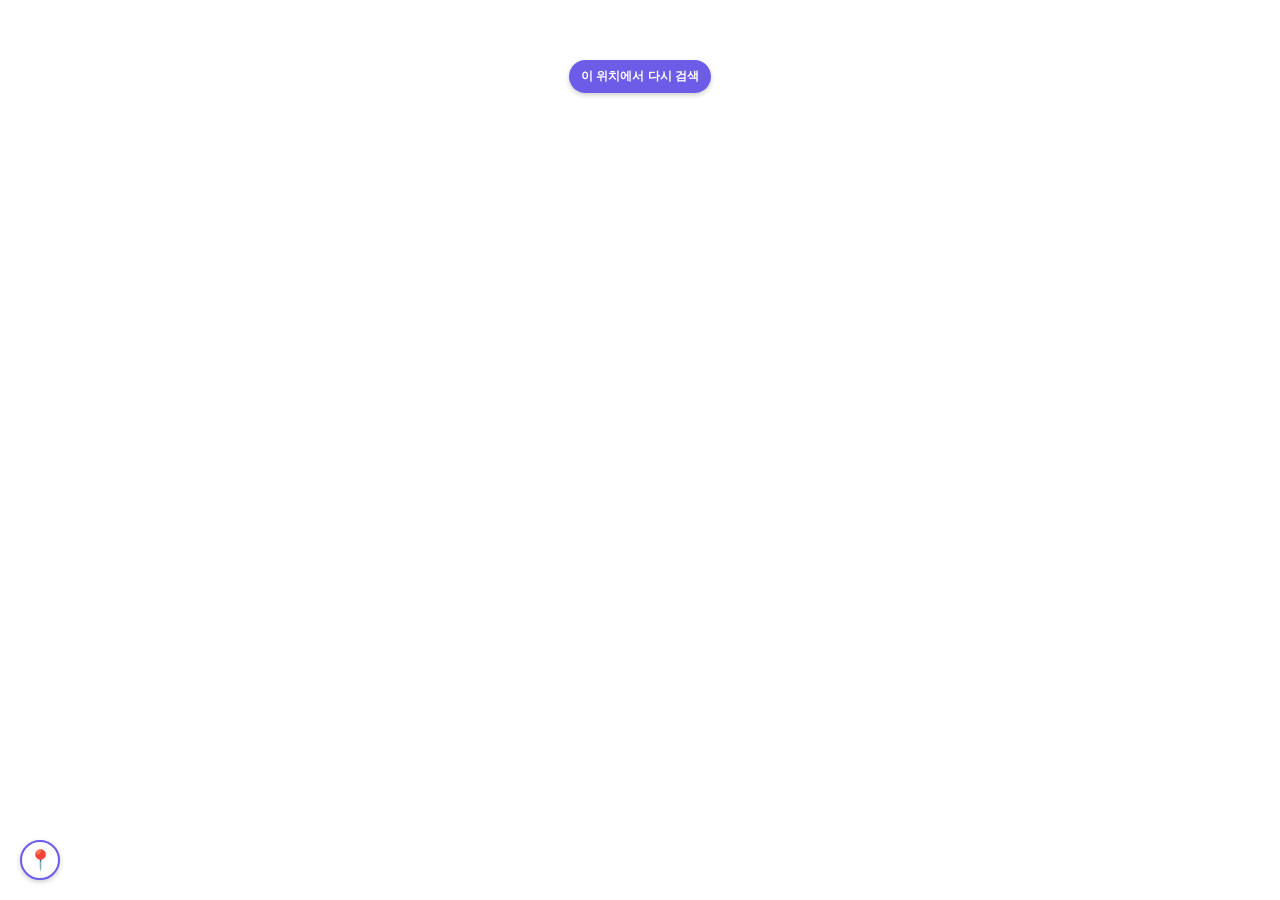
<file: src/main/resources/templates/index.html>
<!DOCTYPE html>
<html lang="ko" xmlns:th="http://www.thymeleaf.org">
<head>
    <meta charset="utf-8">
    <title>의류 수거함 지도</title>

    <script th:src="|https://oapi.map.naver.com/openapi/v3/maps.js?ncpKeyId=${naverMapsClientId}&callback=initMap|"></script>
    <script th:src="@{/js/markerclustering.js}" defer></script>

    <style>
        /* CSS는 변경 없음 */
        html, body { margin: 0; padding: 0; height: 100%; width: 100%; display: flex; flex-direction: column; }
        #map-container { flex-grow: 1; position: relative; }
        #map { width: 100%; height: 100%; }
        .cluster {
            cursor: pointer; display: flex; align-items: center; justify-content: center;
            font-weight: bold; color: white; border-radius: 50%;
            border: 2px solid rgba(255, 255, 255, 0.5);
            box-shadow: 0 2px 6px rgba(0, 0, 0, 0.4);
        }
        #research-btn {
            position: absolute; top: 60px;
            left: 50%; transform: translateX(-50%); z-index: 100;
            padding: 8px 12px;
            font-size: 12px;
            font-weight: bold;
            background-color: #6c5ce7;
            color: white;
            border: none;
            border-radius: 20px;
            box-shadow: 0 2px 5px rgba(0,0,0,0.2);
            cursor: pointer;
        }
        #recenter-btn {
            position: absolute;
            bottom: 20px;
            left: 20px;
            z-index: 100;
            padding: 10px;
            font-size: 20px;
            background-color: white;
            color: #6c5ce7;
            border: 2px solid #6c5ce7;
            border-radius: 50%;
            box-shadow: 0 2px 5px rgba(0,0,0,0.2);
            cursor: pointer;
            line-height: 1;
            display: flex;
            align-items: center;
            justify-content: center;
            width: 40px;
            height: 40px;
        }
        .iw-inner {
            padding: 10px;
            width: 300px;
            position: relative;
        }
        .iw-inner h4 { margin-top: 0; }
        .post-list { max-height: 150px; overflow-y: auto; margin: 10px 0; }
        .post-item { border-bottom: 1px solid #eee; padding: 5px 0; }
        .post-item strong { color: #6c5ce7; }
        .post-form textarea { width: 95%; margin-bottom: 5px; }
        .post-form input[type="file"] { margin-bottom: 5px; }
        .iw-wish-btn {
            position: absolute;
            top: 5px;
            right: 5px;
            font-size: 24px;
            cursor: pointer;
            border: none;
            background: none;
            line-height: 1;
        }
        .iw-wish-btn:not(.active) { color: gray; }
        .iw-wish-btn.active { color: gold; }
    </style>
</head>
<body>
<div th:replace="~{fragments/header :: headerFragment}"></div>

<div id="map-container">
    <div id="map"></div>
    <button id="research-btn">이 위치에서 다시 검색</button>
    <button id="recenter-btn" title="내 위치로 이동">📍</button>
</div>

<script>
    // ... (map, markers, clusterer 등 변수 선언은 동일) ...
    let map;
    let markers = [];
    let clusterer = null;
    let selectedInfoWindow = null;
    let currentBinId = null;
    let userWishes = new Set();

    // ... (initMap, recenterToMyLocation, fetchUserWishes, makeClusterer 함수는 동일) ...
    function initMap() {
        map = new naver.maps.Map("map", { center: new naver.maps.LatLng(37.6, 127.1), zoom: 13, mapDataControl: false, zoomControl: true, zoomControlOptions: { position: naver.maps.Position.TOP_LEFT } });
        document.getElementById('research-btn').addEventListener('click', updateMarkers);
        document.getElementById('recenter-btn').addEventListener('click', recenterToMyLocation);
        naver.maps.Event.addListener(map, 'click', () => { if (selectedInfoWindow) { selectedInfoWindow.close(); selectedInfoWindow = null; } currentBinId = null; });
        fetchUserWishes();
        updateMarkers();
    }
    function recenterToMyLocation() {
        if (navigator.geolocation) {
            navigator.geolocation.getCurrentPosition( (position) => { const center = new naver.maps.LatLng(position.coords.latitude, position.coords.longitude); map.setCenter(center); map.setZoom(16, true); }, (error) => { console.error("Geolocation Error:", error); let message = "사용자 위치를 찾을 수 없습니다."; if (error.code === 1) { message = "위치 정보 사용 권한이 거부되었습니다."; } alert(message); }, { enableHighAccuracy: true, timeout: 5000, maximumAge: 0 } );
        } else { alert("이 브라우저는 위치 정보를 지원하지 않습니다."); }
    }
    function fetchUserWishes() {
        fetch('/api/wish/list', { credentials: 'include' }) .then(res => res.json()) .then(binIds => { userWishes = new Set(binIds); }) .catch(err => console.error('즐겨찾기 목록 로딩 실패:', err));
    }
    function makeClusterer() { /* ... 기존과 동일 ... */ return new MarkerClustering({ minClusterSize: 2, maxZoom: 16, map: map, markers: markers, disableClickZoom: false, gridSize: 120, icons: [{ content: `<div class="cluster"></div>`, size: new naver.maps.Size(40, 40), anchor: new naver.maps.Point(20, 20) }], stylingFunction: function (clusterMarker, count) { const clusterDiv = clusterMarker.getElement().querySelector('div'); const size = Math.min(60, 20 + Math.sqrt(count) * 2); const fontSize = Math.max(12, size / 3.5); clusterDiv.textContent = count; clusterDiv.style.width = `${size}px`; clusterDiv.style.height = `${size}px`; clusterDiv.style.lineHeight = `${size}px`; clusterDiv.style.fontSize = `${fontSize}px`; if (count < 10) { clusterDiv.style.backgroundColor = '#ffd5e1'; } else if (count < 50) { clusterDiv.style.backgroundColor = '#ff88bc'; } else if (count < 100) { clusterDiv.style.backgroundColor = '#c637ff'; } else if (count < 500) { clusterDiv.style.backgroundColor = '#000bff'; } else { clusterDiv.style.backgroundColor = '#739bff'; } } }); }


    // VVV 수정된 부분 1 VVV: toggleWish 함수 수정
    function toggleWish(binId) {
        const isWished = userWishes.has(binId);
        // CSRF 보호 때문에 즐겨찾기 추가/삭제는 모두 POST 방식으로 통일하는 것이 간단합니다.
        const method = 'POST';
        const apiUrl = `/api/wish/${isWished ? 'remove' : 'add'}/${binId}`;

        // header.html에 있는 CSRF 토큰을 가져옵니다.
        const csrfToken = document.querySelector('header input[name="_csrf"]')?.value;
        const csrfHeaderName = document.querySelector('header input[name="_csrf_header"]')?.name;

        const headers = {};
        if (csrfHeaderName && csrfToken) {
            headers[csrfHeaderName] = csrfToken;
        }

        fetch(apiUrl, {
            method: method,
            headers: headers,
            credentials: 'include'
        })
            .then(res => {
                // 401(미인증) 또는 403(권한없음/CSRF실패) 상태 코드를 확인합니다.
                if (res.status === 401 || res.status === 403) {
                    alert('즐겨찾기 기능을 이용하려면 로그인이 필요합니다.');
                    window.location.href = '/login.html';
                    return Promise.reject('로그인 필요');
                }
                if (!res.ok) return res.json().then(err => Promise.reject(err.message || '처리 실패'));
                return res.json();
            })
            .then(data => {
                alert(data.message);
                const wishBtn = document.getElementById(`iw-wish-btn-${binId}`);
                if (isWished) {
                    userWishes.delete(binId);
                    if (wishBtn) {
                        wishBtn.classList.remove('active');
                        wishBtn.textContent = '☆';
                    }
                } else {
                    userWishes.add(binId);
                    if (wishBtn) {
                        wishBtn.classList.add('active');
                        wishBtn.textContent = '★';
                    }
                }
            })
            .catch(err => {
                if (err !== '로그인 필요') console.error("Wish Error:", err);
            });
    }

    // ... (updateMarkers 함수는 기존 코드와 거의 동일, 내부의 submitPost 호출 부분만 수정) ...
    function updateMarkers() { const bounds = map.getBounds(); const sw = bounds.getSW(); const ne = bounds.getNE(); const apiUrl = `/api/clothing-bins/in-bounds?swLat=${sw.lat()}&swLng=${sw.lng()}&neLat=${ne.lat()}&neLng=${ne.lng()}`; fetch(apiUrl) .then(res => res.ok ? res.json() : Promise.reject('서버 응답 오류')) .then(data => { markers.forEach(m => m.setMap(null)); if (clusterer) clusterer.setMap(null); markers = []; markers = data.map(bin => { const marker = new naver.maps.Marker({ position: new naver.maps.LatLng(bin.latitude, bin.longitude) }); naver.maps.Event.addListener(marker, 'click', () => { if (selectedInfoWindow) selectedInfoWindow.close(); currentBinId = bin.id; fetch(`/api/markers/${bin.id}/posts`, { credentials: 'include' }) .then(res => res.json()) .then(posts => { let postHtml = posts.map(post => `<div class="post-item"><strong>${post.authorNickname}</strong>: ${post.content}${post.imageBase64 ? `<br><img src="data:image/jpeg;base64,${post.imageBase64}" style="max-width:100%;"/>` : ''}</div>` ).join(''); if(posts.length === 0) postHtml = '<p>아직 등록된 리뷰가 없습니다.</p>'; const isWished = userWishes.has(bin.id); const wishClass = isWished ? 'active' : ''; const wishText = isWished ? '★' : '☆'; const wishBtnHtml = `<button id="iw-wish-btn-${bin.id}" class="iw-wish-btn ${wishClass}" onclick="toggleWish(${bin.id})">${wishText}</button>`;

        // VVV 수정된 부분 2 VVV: submitPost 호출 시 CSRF 토큰을 찾기 위한 정보는 필요 없으므로 제거합니다.
        const formHtml = `<div class="post-form"><hr><h5>리뷰 남기기</h5><form id="post-form-${bin.id}"><textarea name="content" rows="3" placeholder="리뷰를 남겨주세요..."></textarea><br><input type="file" name="image" accept="image/*"><br><button type="button" onclick="submitPost(${bin.id})">등록</button></form></div>`;

        const infoWindowContent = `<div class="iw-inner">${wishBtnHtml}<h4>${bin.roadAddress || bin.landLotAddress}</h4><div class="post-list">${postHtml}</div>${formHtml}</div>`; const infoWindow = new naver.maps.InfoWindow({ content: infoWindowContent, maxWidth: 350 }); infoWindow.open(map, marker); selectedInfoWindow = infoWindow; }); }); return marker; }); clusterer = makeClusterer(); }) .catch(err => console.error('마커 로딩 중 오류 발생:', err)); }

    // VVV 수정된 부분 3 VVV: submitPost 함수 수정
    function submitPost(binId) {
        const form = document.getElementById(`post-form-${binId}`);
        const formData = new FormData(form);

        // header.html에 있는 CSRF 토큰을 가져옵니다.
        const csrfToken = document.querySelector('header input[name="_csrf"]')?.value;
        const csrfHeaderName = document.querySelector('header input[name="_csrf_header"]')?.name;

        const headers = {};
        if (csrfHeaderName && csrfToken) {
            headers[csrfHeaderName] = csrfToken;
        }

        fetch(`/api/markers/${binId}/posts`, {
            method: 'POST',
            headers: headers,
            credentials: 'include',
            body: formData
        })
            .then(res => {
                if (res.status === 401 || res.status === 403) {
                    alert('리뷰를 작성하려면 로그인이 필요합니다.');
                    window.location.href = '/login.html';
                    return Promise.reject('로그인 필요');
                }
                if (!res.ok) return res.json().then(err => Promise.reject(err.message || '리뷰 등록 실패'));
                return res.json();
            })
            .then(data => {
                alert(data.message);
                if (selectedInfoWindow) {
                    const markerPosition = selectedInfoWindow.getPosition();
                    selectedInfoWindow.close();
                    const marker = markers.find(m => m.getPosition().equals(markerPosition));
                    if (marker) naver.maps.Event.trigger(marker, 'click');
                }
            })
            .catch(err => {
                if (err !== '로그인 필요') console.error("Error:", err);
            });
    }

</script>
</body>
</html>
</file>
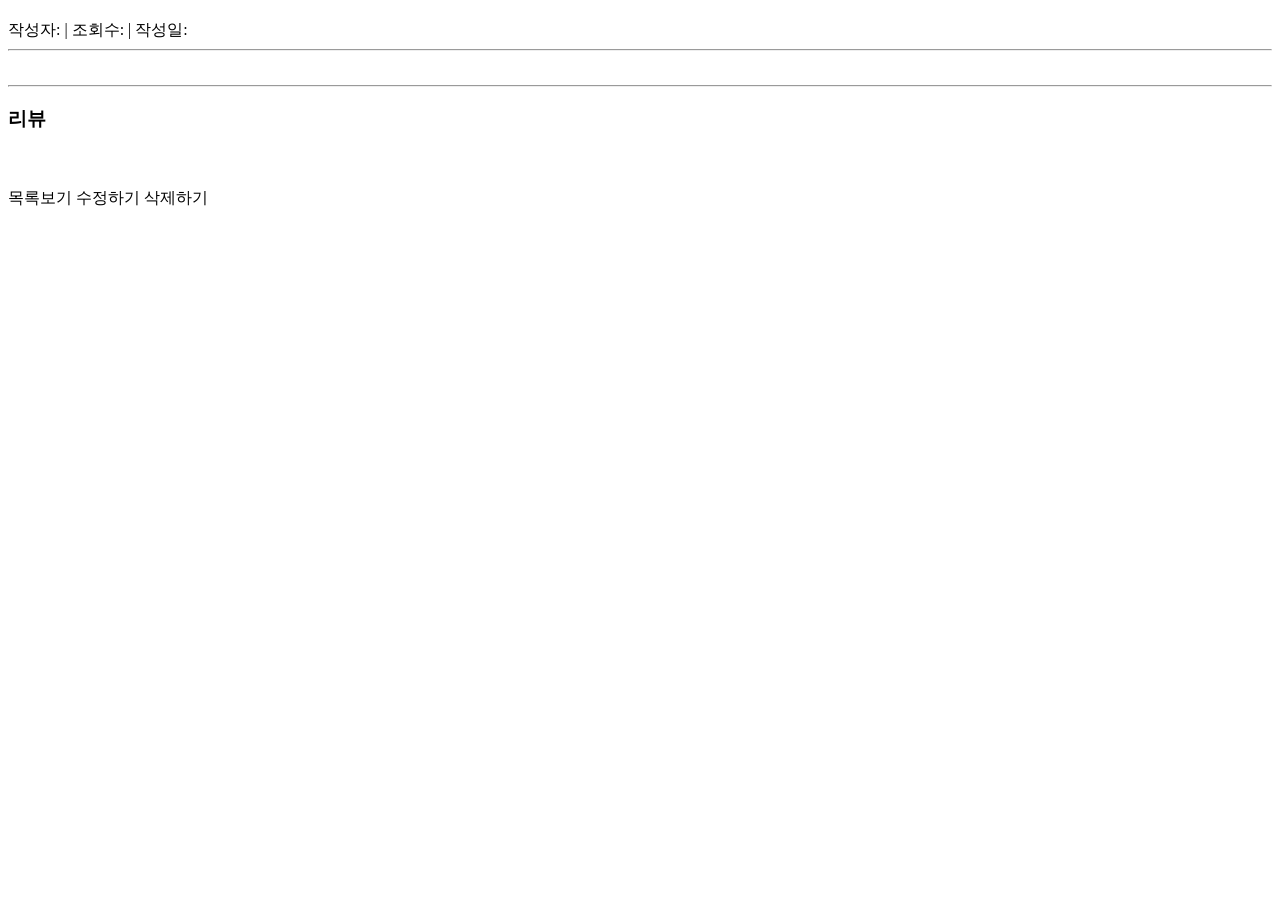
<file: src/main/resources/templates/board.html>
<!DOCTYPE html>
<html lang="ko" xmlns:th="http://www.thymeleaf.org">
<head>
    <meta charset="UTF-8" />
    <meta http-equiv="X-UA-Compatible" content="IE=edge"/>
    <meta name="viewport" content="width=device-width, initial-scale=1.0">
    <title>게시물 상세보기</title>

    <!-- CSS 적용 -->
    <link rel="stylesheet" th:href="@{/css/board.css}"/>
</head>
<body>
<section class="board-detail">
    <div class="container">
        <!-- 게시물 제목 출력 -->
        <h1 th:text="${board.title}"></h1>

        <!-- 작성자, 조회수, 작성일 정보 표시 -->
        <div class="info">
            <span>작성자: <span th:text="${board.nickname}"></span></span> |
            <span>조회수: <span th:text="${board.viewCnt}"></span></span> |
            <span>작성일: <span th:text="${#temporals.format(board.redate, 'yyyy-MM-dd HH:mm')}"></span></span>
        </div>

        <hr>

        <!-- 게시물 이미지 영역: 이미지가 있을 때만 표시 -->
        <div class="image-area" th:if="${board.imageBase64 != null}">
            <img th:src="'data:image/jpeg;base64,' + ${board.imageBase64}" style="max-width: 800px;" />
        </div>

        <!-- 게시물 내용 -->
        <div class="content-area" th:text="${board.content}"></div>

        <hr>

        <!-- 리뷰 영역: 리뷰 텍스트 또는 이미지가 있을 때만 표시 -->
        <div class="review-area" th:if="${board.reviewText != null or board.reviewImageBase64 != null}">
            <h3>리뷰</h3>
            <!-- 리뷰 텍스트 -->
            <p th:if="${board.reviewText != null}" th:text="${board.reviewText}"></p>
            <!-- 리뷰 이미지 -->
            <div th:if="${board.reviewImageBase64 != null}">
                <img th:src="'data:image/jpeg;base64,' + ${board.reviewImageBase64}" style="max-width: 800px;" />
            </div>
        </div>

        <!-- 버튼 영역 -->
        <div class="button-area" style="margin-top: 20px;">
            <!-- 목록보기 버튼 -->
            <a th:href="@{/share}" class="btn">목록보기</a>

            <!-- 수정/삭제 버튼: 로그인 상태이며 작성자이거나 관리자일 경우에만 표시 -->
            <span th:if="${loginInfo != null and (loginInfo.nickname == board.nickname or loginInfo.roles.contains('ROLE_ADMIN'))}">
                <a th:href="@{/updateform(boardId=${board.boardId})}" class="btn">수정하기</a>
                <a th:href="@{/delete(boardId=${board.boardId})}" class="btn"
                   onclick="return confirm('정말로 삭제하시겠습니까?');">삭제하기</a>
            </span>
        </div>
    </div>
</section>
</body>
</html>
</file>
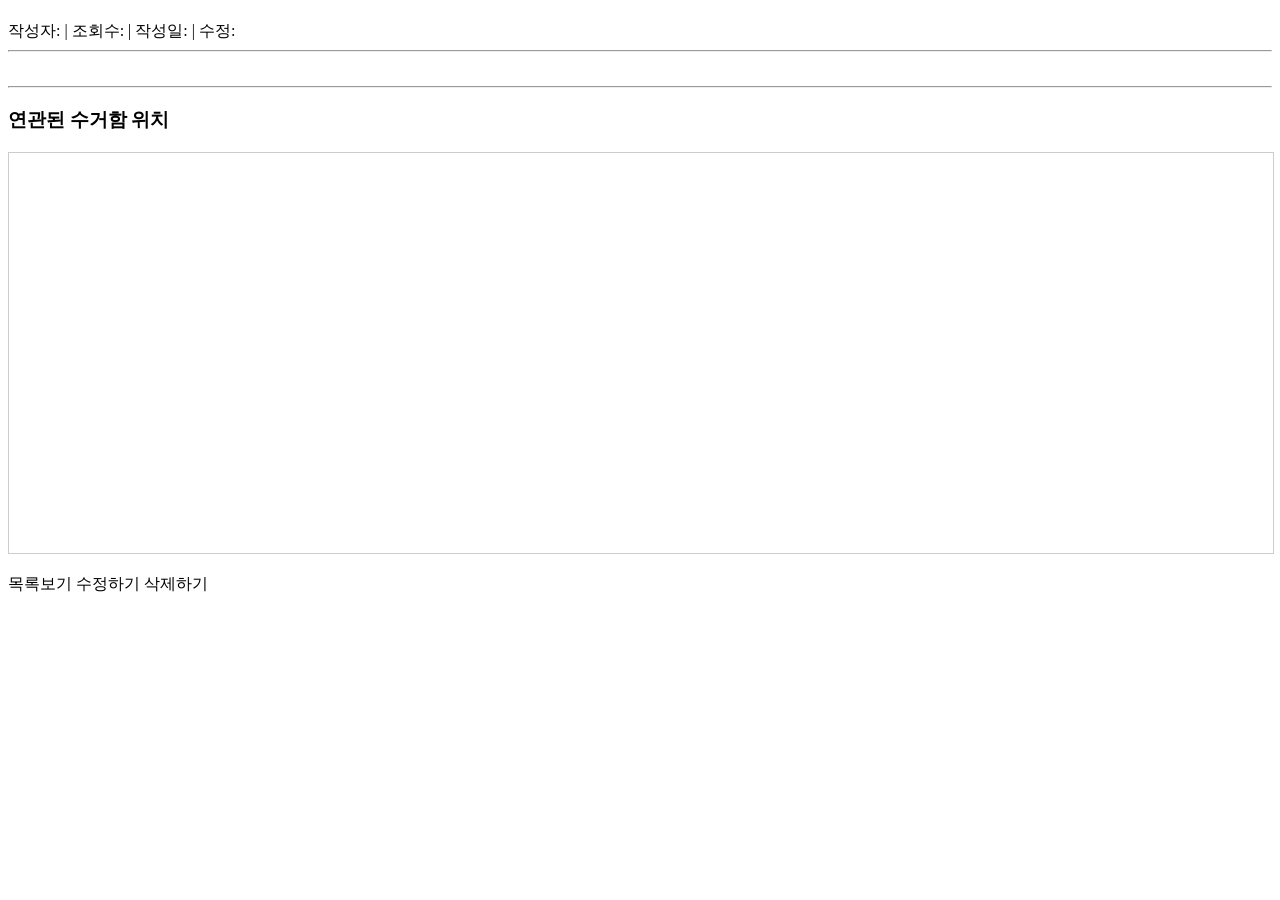
<file: src/main/resources/templates/detail.html>
<!DOCTYPE html>
<html lang="ko" xmlns:th="http://www.thymeleaf.org">
<head>
    <meta charset="UTF-8">
    <title th:text="${board.title}"></title>
    <link rel="stylesheet" th:href="@{/css/board.css}"/>

    <script th:src="|https://oapi.map.naver.com/openapi/v3/maps.js?ncpKeyId=${naverMapsClientId}&callback=initMap|"></script>
    <script th:src="@{/js/markerclustering.js}" defer></script>

</head>
<body>
<div th:replace="~{fragments/header :: headerFragment}"></div>

<div class="container board-detail">
    <h1 th:text="${board.title}"></h1>
    <div class="info">
        <span>작성자: <span th:text="${board.nickname}"></span></span> |
        <span>조회수: <span th:text="${board.viewCnt}"></span></span> |
        <span>작성일: <span th:text="${#temporals.format(board.redate, 'yyyy-MM-dd HH:mm')}"></span></span>
        <span th:if="${board.modifiedAt != null}">
            | <span>수정: <span th:text="${#temporals.format(board.modifiedAt, 'yyyy-MM-dd HH:mm')}"></span></span>
        </span>
    </div>
    <hr>
    <div class="content-area">
        <div class="image-area" th:if="${board.imageBase64 != null}">
            <img th:src="'data:image/jpeg;base64,' + ${board.imageBase64}" style="max-width: 100%;" />
        </div>
        <div class="content-text" th:text="${board.content}"></div>
    </div>
    <hr>

    <div th:if="${board.latitude != null and board.longitude != null}">
        <h3>연관된 수거함 위치</h3>
        <div id="map" style="width:100%;height:400px;border:1px solid #ccc;"></div>
    </div>

    <div class="button-area" style="margin-top: 20px;">
        <a th:href="@{/share}" class="btn">목록보기</a>
        <span th:if="${#authorization.expression('isAuthenticated() and (principal.userId == #vars.board.userId or hasRole(''ROLE_ADMIN''))')}">
            <a th:href="@{/updateform(boardId=${board.boardId})}" class="btn">수정하기</a>
            <a th:href="@{/delete(boardId=${board.boardId})}" class="btn btn-danger" onclick="return confirm('정말로 삭제하시겠습니까?');">삭제하기</a>
        </span>
    </div>
</div>

<script th:inline="javascript">
    /*<![CDATA[*/

    // Thymeleaf를 통해 서버에서 직접 board 객체의 데이터를 안전하게 가져옵니다.
    const boardData = {
        lat: /*[[${board.latitude}]]*/ null,
        lng: /*[[${board.longitude}]]*/ null
    };

    // board 데이터에 위도(lat)와 경도(lng) 값이 있을 경우에만 지도를 생성합니다.
    if (boardData.lat && boardData.lng) {
        const map = new naver.maps.Map('map', {
            center: new naver.maps.LatLng(boardData.lat, boardData.lng),
            zoom: 15,
            // 지도 컨트롤 비활성화 (보기 전용)
            scaleControl: false,
            logoControl: false,
            mapDataControl: false,
            zoomControl: true,
            minZoom: 6
        });

        // 해당 위치에 마커를 생성합니다.
        new naver.maps.Marker({
            position: new naver.maps.LatLng(boardData.lat, boardData.lng),
            map: map
        });
    }

    /*]]>*/
</script>

</body>
</html>
</file>
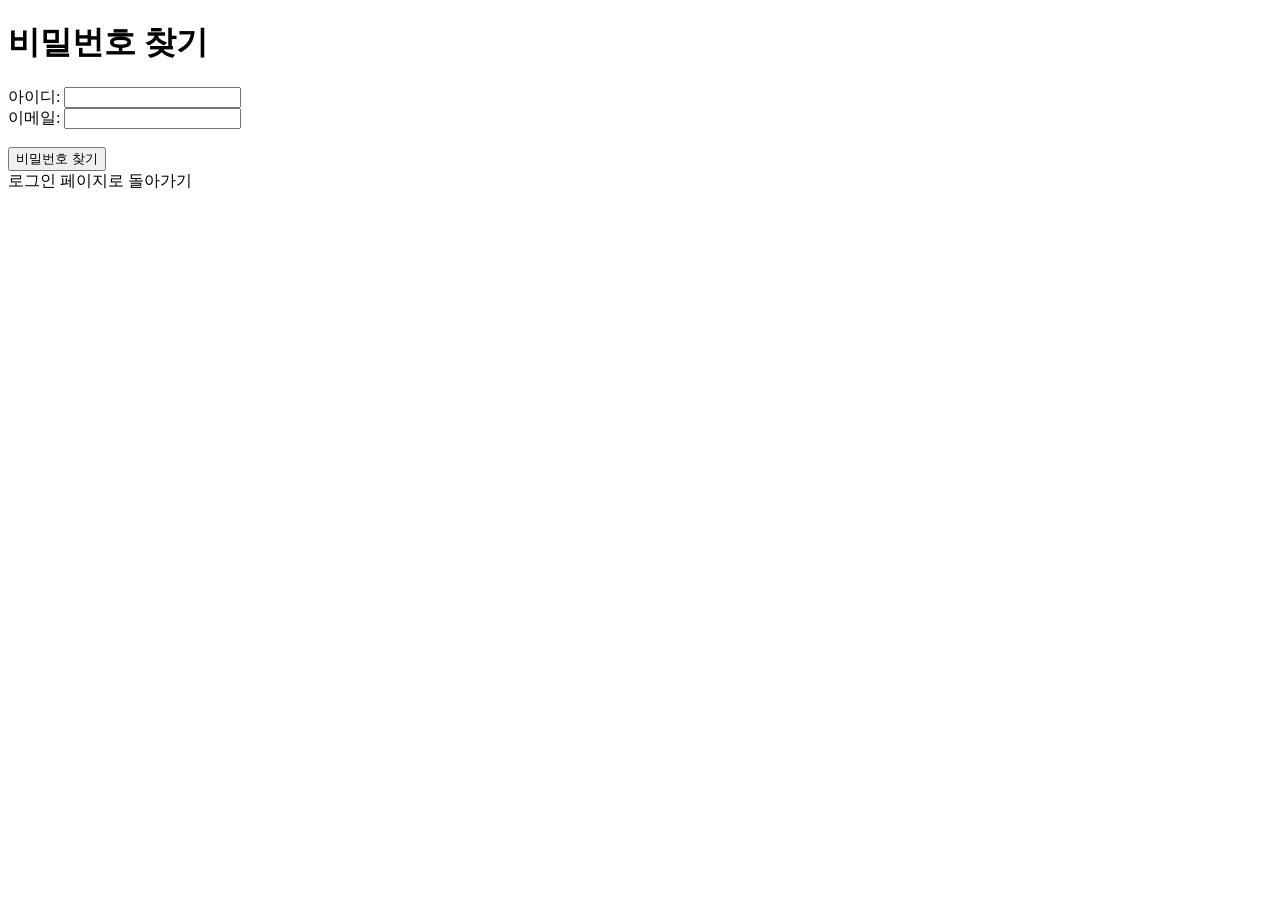
<file: src/main/resources/templates/findPw.html>
<!DOCTYPE html>
<html lang="ko" xmlns:th="http://www.thymeleaf.org">
<head>
  <meta charset="UTF-8">
  <title>비밀번호 찾기</title>
</head>
<body>
<h1>비밀번호 찾기</h1>

<!-- 비밀번호 찾기 폼 -->
<form th:action="@{/findPw}" method="post">
  <!-- 아이디 입력 -->
  <div>
    <label for="id">아이디:</label>
    <input type="text" id="id" name="id" required>
  </div>

  <!-- 이메일 입력 -->
  <div>
    <label for="email">이메일:</label>
    <input type="email" id="email" name="email" required>
  </div>

  <br>
  <!-- 제출 버튼 -->
  <input type="submit" value="비밀번호 찾기">
</form>

<!-- 로그인 페이지로 돌아가기 링크 -->
<div>
  <a th:href="@{/login.html}">로그인 페이지로 돌아가기</a>
</div>

<!--
  서버에서 전달된 메시지가 있을 경우 alert로 표시
  ex) 입력 정보와 일치하는 계정이 없거나, 비밀번호를 알려줄 때
-->

<script th:if="${message != null}" th:inline="javascript">
  var message = /*[[${message}]]*/ 'default message'; // 서버에서 전달된 메시지
  alert(message); // 메시지 팝업

</script>
</body>
</html>
</file>
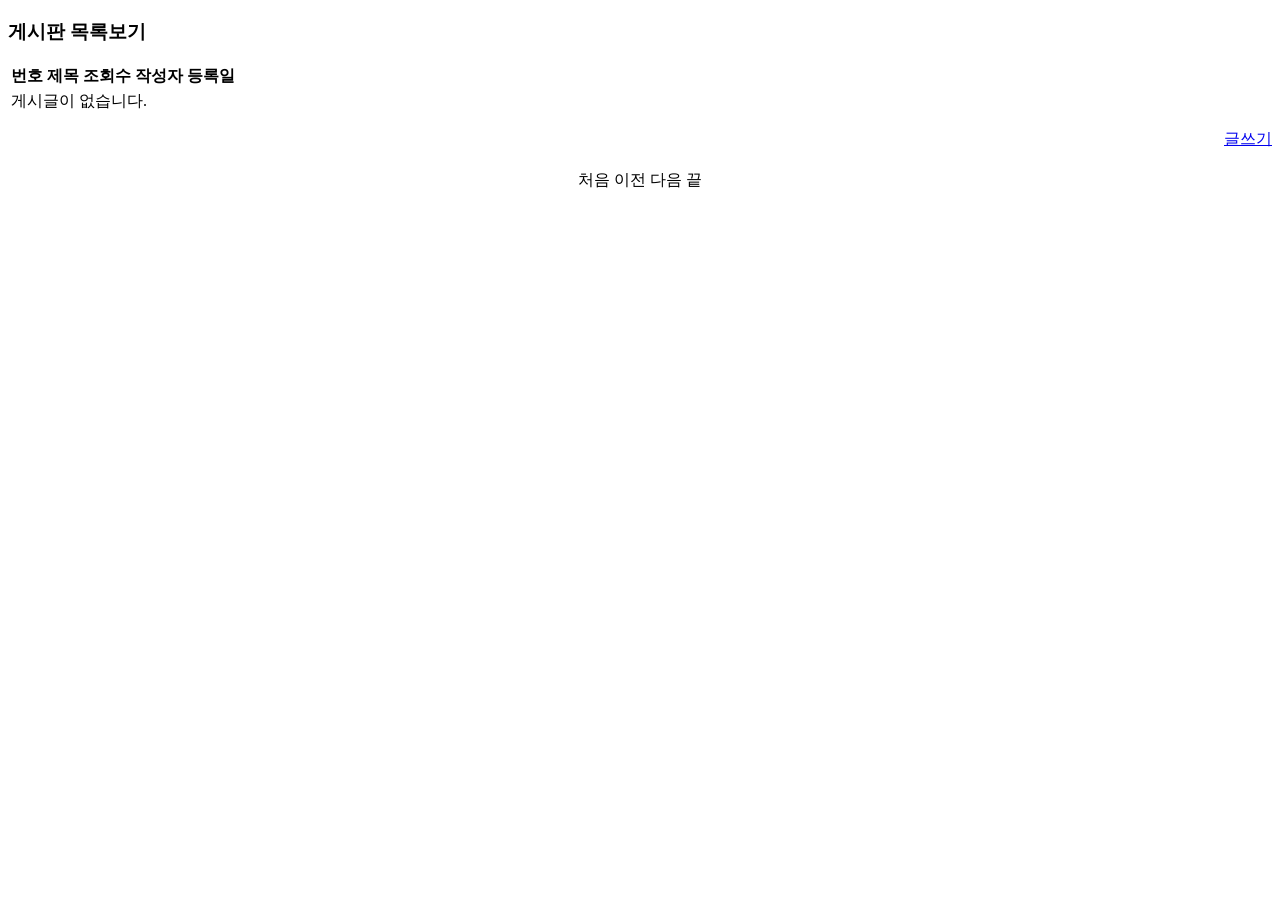
<file: src/main/resources/templates/list.html>
<!DOCTYPE html>
<html lang="ko" xmlns:th="http://www.thymeleaf.org" xmlns:sec="http://www.thymeleaf.org/extras/spring-security">
<head>
    <meta charset="UTF-8">
    <title>게시판 목록보기</title>
    <link rel="stylesheet" th:href="@{/css/board.css}"/>
</head>
<body>
<div th:replace="~{fragments/header :: headerFragment}"></div>

<section class="board">
    <div class="page-title">
        <div class="container">
            <h3>게시판 목록보기</h3>
        </div>
    </div>

    <div id="board-list">
        <div class="container">
            <table class="board-table">
                <thead>
                <tr>
                    <th class="th-num">번호</th>
                    <th class="th-title">제목</th>
                    <th class="th-viewcnt">조회수</th>
                    <th class="th-name">작성자</th>
                    <th class="th-date">등록일</th>
                </tr>
                </thead>
                <tbody>
                <tr th:if="${paging.isEmpty()}">
                    <td colspan="5">게시글이 없습니다.</td>
                </tr>
                <tr th:each="board : ${paging.content}">
                    <td th:text="${board.boardId}"></td> <td>
                    <a th:href="@{/board(boardId=${board.boardId})}" th:text="${board.title}"></a>
                </td>
                    <td th:text="${board.viewCnt}"></td> <td th:text="${board.nickname}"></td> <td th:text="${#temporals.format(board.redate, 'yyyy-MM-dd')}"></td> </tr>
                </tbody>
            </table>
        </div>

        <div class="container" style="text-align: right; margin-top: 10px;">
            <a href="javascript:void(0)" onclick="checkLoginAndRedirect()" class="write-button">글쓰기</a>
        </div>
    </div>

    <div class="pagination" th:if="${!paging.isEmpty()}" style="text-align: center; margin-top: 20px;">
        <a th:href="@{/share(page=0)}" th:unless="${paging.first}">처음</a>
        <a th:href="@{/share(page=${paging.number - 1})}" th:if="${paging.hasPrevious()}">이전</a>

        <span th:each="pageNumber : ${#numbers.sequence(0, paging.totalPages - 1)}">
                <a th:href="@{/share(page=${pageNumber})}"
                   th:text="${pageNumber + 1}"
                   th:classappend="${pageNumber == paging.number} ? 'active' : ''"></a>
            </span>

        <a th:href="@{/share(page=${paging.number + 1})}" th:if="${paging.hasNext()}">다음</a>
        <a th:href="@{/share(page=${paging.totalPages - 1})}" th:unless="${paging.last}">끝</a>
    </div>
</section>

<!-- 자바스크립트 로직 -->
<!-- 이제 로그인 여부와 관계없이 항상 스크립트가 로드됨 -->
<script th:inline="javascript">
    // Spring Security 인증 상태를 확인
    // loginInfo 세션이 null이거나, Spring Security principal이 'anonymousUser'가 아닐 경우 true
    const isUserAuthenticated =
        /*[[${session.loginInfo != null}]]*/ false ||
        /*[[${#authentication.principal != 'anonymousUser'}]]*/ false;

    function checkLoginAndRedirect() {
        if (!isUserAuthenticated) {
            // 로그인 안 되어 있을 때 경고 및 리다이렉트
            alert("게시물을 작성하려면 로그인이 필요합니다.");
            window.location.href = "/login"; // 로그인 URL로 변경
        } else {
            // 로그인 되어 있다면 글쓰기 페이지로 이동
            window.location.href = "/writeform"; // 글쓰기 URL로 변경
        }
    }
</script>
</body>
</html>
</file>
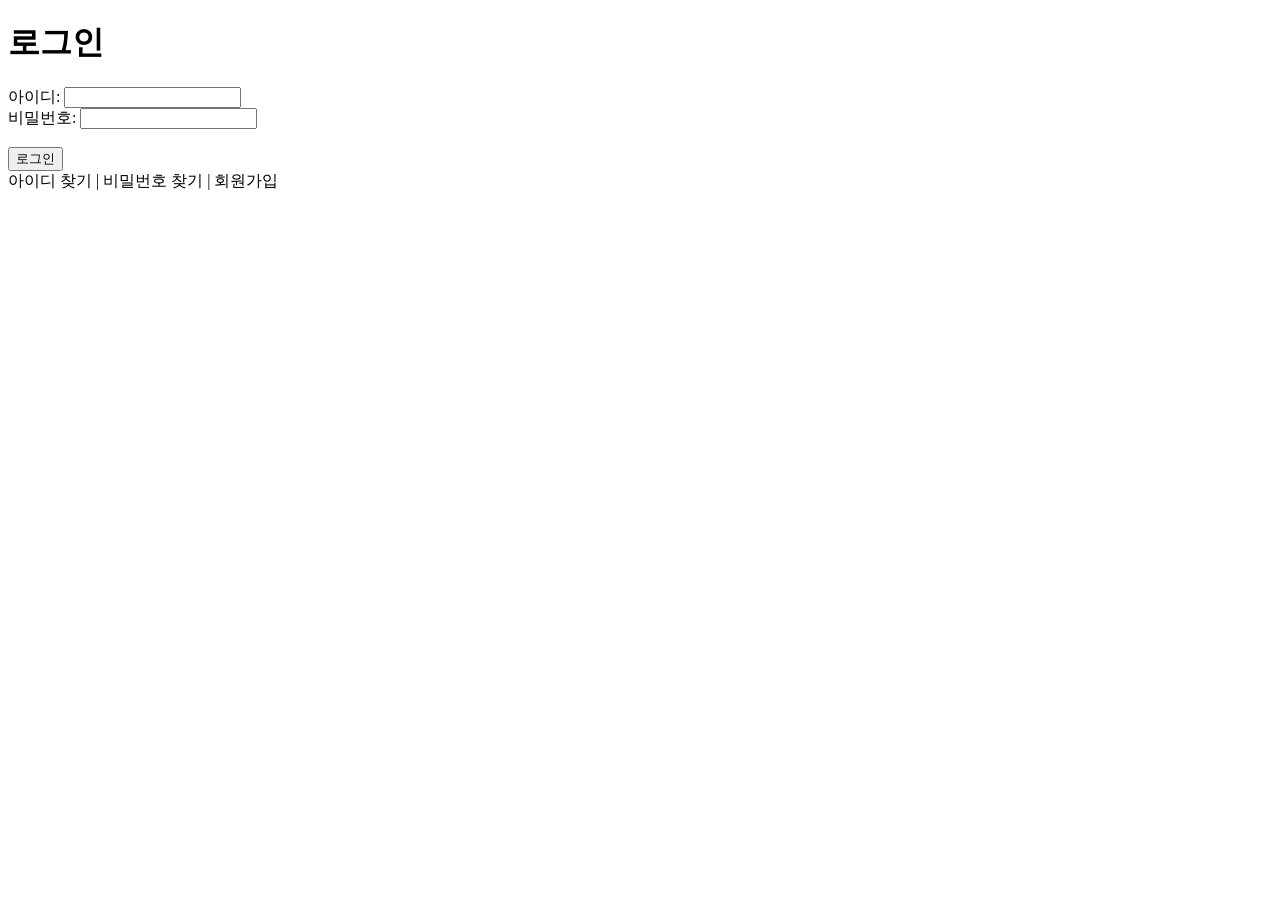
<file: src/main/resources/templates/login.html>
<!DOCTYPE html>
<html lang="ko" xmlns:th="http://www.thymeleaf.org">
<head>
    <meta charset="UTF-8">
    <title>로그인</title>
    <link rel="stylesheet" th:href="@{/css/form.css}"/>
</head>
<body>
<div class="form-container">
    <h1>로그인</h1>

    <form th:action="@{/api/user/login}" method="post">

        <input type="hidden" th:name="${_csrf.parameterName}" th:value="${_csrf.token}" />

        <div>
            <label for="id">아이디:</label>
            <input type="text" id="id" name="id" required />
        </div>

        <div>
            <label for="password">비밀번호:</label>
            <input type="password" id="password" name="password" required />
        </div>
        <br/>

        <button type="submit">로그인</button>
    </form>

    <div class="links">
        <a th:href="@{/findIdForm}">아이디 찾기</a> |
        <a th:href="@{/findPwForm}">비밀번호 찾기</a> |
        <a th:href="@{/register.html}">회원가입</a>
    </div>

    <script th:if="${param.error == 'session_expired'}" th:inline="javascript">
        alert("세션이 만료되었거나 유효하지 않습니다. 다시 로그인해주세요.");
    </script>

    <script th:if="${param.error != null and param.error != 'session_expired'}" th:inline="javascript">
        alert("아이디 또는 비밀번호가 일치하지 않습니다.");
    </script>

    <script th:if="${param.reset_success}" th:inline="javascript">
        alert("비밀번호가 성공적으로 변경되었습니다. 다시 로그인해주세요.");
    </script>
</div>
</body>
</html>
</file>
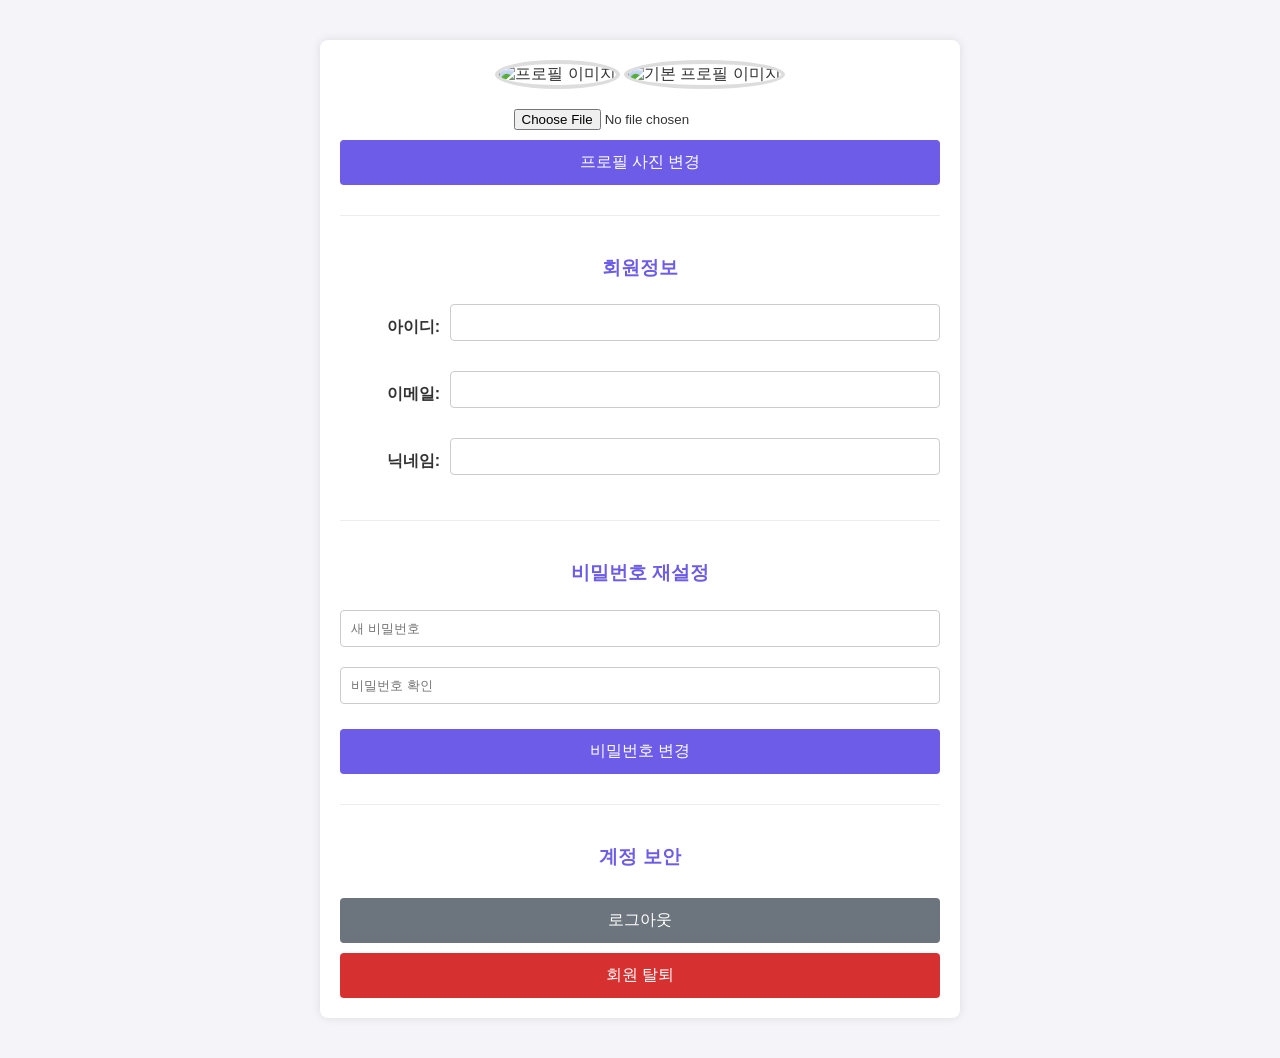
<file: src/main/resources/templates/mypage.html>
<!DOCTYPE html>
<html lang="ko" xmlns:th="http://www.thymeleaf.org">
<head>
    <meta charset="UTF-8">
    <title>마이페이지</title>
    <style>
        body { font-family: sans-serif; background-color: #f4f4f9; color: #333; }
        .container { max-width: 600px; margin: 40px auto; padding: 20px; background: white; box-shadow: 0 0 10px rgba(0,0,0,0.1); border-radius: 8px; }
        .profile-container { text-align: center; margin-bottom: 30px; }
        .profile-img { width: 150px; height: 150px; border-radius: 50%; object-fit: cover; border: 4px solid #ddd; }
        .form-section { margin-top: 30px; border-top: 1px solid #eee; padding-top: 20px; }
        .form-section input[type="text"], .form-section input[type="password"] { width: calc(100% - 22px); padding: 10px; margin: 5px 0 15px 0; border: 1px solid #ccc; border-radius: 4px; }
        .btn { width: 100%; padding: 12px 15px; border: none; cursor: pointer; margin-top: 10px; border-radius: 4px; font-size: 16px; }
        .btn-primary { background: #6c5ce7; color: white; }
        .btn-danger { background: #d63031; color: white; }
        .btn-secondary { background: #6c757d; color: white; }
        h2, h3 { text-align: center; color: #6c5ce7; }
        .info-grid { display: grid; grid-template-columns: 100px 1fr; align-items: center; gap: 10px; }
        .info-grid label { font-weight: bold; text-align: right; }
    </style>
</head>
<body>
<div th:replace="~{fragments/header :: headerFragment}"></div>

<div class="container">
    <div class="profile-container">
        <form th:action="@{/mypage/uploadProfile}" method="post" enctype="multipart/form-data">
            <input type="hidden" th:name="${_csrf.parameterName}" th:value="${_csrf.token}" />
            <img th:if="${loginUser.profileImageBase64 != null}" th:src="${loginUser.profileImageBase64}" class="profile-img" alt="프로필 이미지">
            <img th:if="${loginUser.profileImageBase64 == null}" th:src="@{/images/default_profile.png}" class="profile-img" alt="기본 프로필 이미지">
            <h2 th:text="${loginUser.nickname}"></h2>
            <input type="file" name="profileImage" accept="image/*">
            <button type="submit" class="btn btn-primary">프로필 사진 변경</button>
        </form>
    </div>

    <div class="form-section">
        <h3>회원정보</h3>
        <div class="info-grid">
            <label>아이디:</label> <input type="text" th:value="${loginUser.id}" readonly>
            <label>이메일:</label> <input type="text" th:value="${loginUser.email}" readonly>
            <label>닉네임:</label> <input type="text" th:value="${loginUser.nickname}" readonly>
        </div>
    </div>

    <div class="form-section">
        <h3>비밀번호 재설정</h3>
        <form th:action="@{/mypage/resetPassword}" method="post" th:object="${passwordResetDto}">
            <input type="hidden" th:name="${_csrf.parameterName}" th:value="${_csrf.token}" />
            <input type="password" name="newPassword" placeholder="새 비밀번호" required><br>
            <input type="password" name="newPasswordCheck" placeholder="비밀번호 확인" required><br>
            <button type="submit" class="btn btn-primary">비밀번호 변경</button>
        </form>
    </div>

    <div class="form-section">
        <h3>계정 보안</h3>
        <form th:action="@{/logout}" method="post">
            <input type="hidden" th:name="${_csrf.parameterName}" th:value="${_csrf.token}" />
            <button type="submit" class="btn btn-secondary">로그아웃</button>
        </form>
        <form th:action="@{/mypage/deleteAccount}" method="post" onsubmit="return confirm('정말로 계정을 삭제하시겠습니까? 되돌릴 수 없습니다.');">
            <input type="hidden" th:name="${_csrf.parameterName}" th:value="${_csrf.token}" />
            <button type="submit" class="btn btn-danger">회원 탈퇴</button>
        </form>
    </div>
</div>

<script th:if="${error != null}" th:inline="javascript">
    var errorMessage = /*[[${error}]]*/ 'default error';
    alert(errorMessage);
</script>
<script th:if="${message != null}" th:inline="javascript">
    var message = /*[[${message}]]*/ 'default message';
    alert(message);
</script>

</body>
</html>
</file>
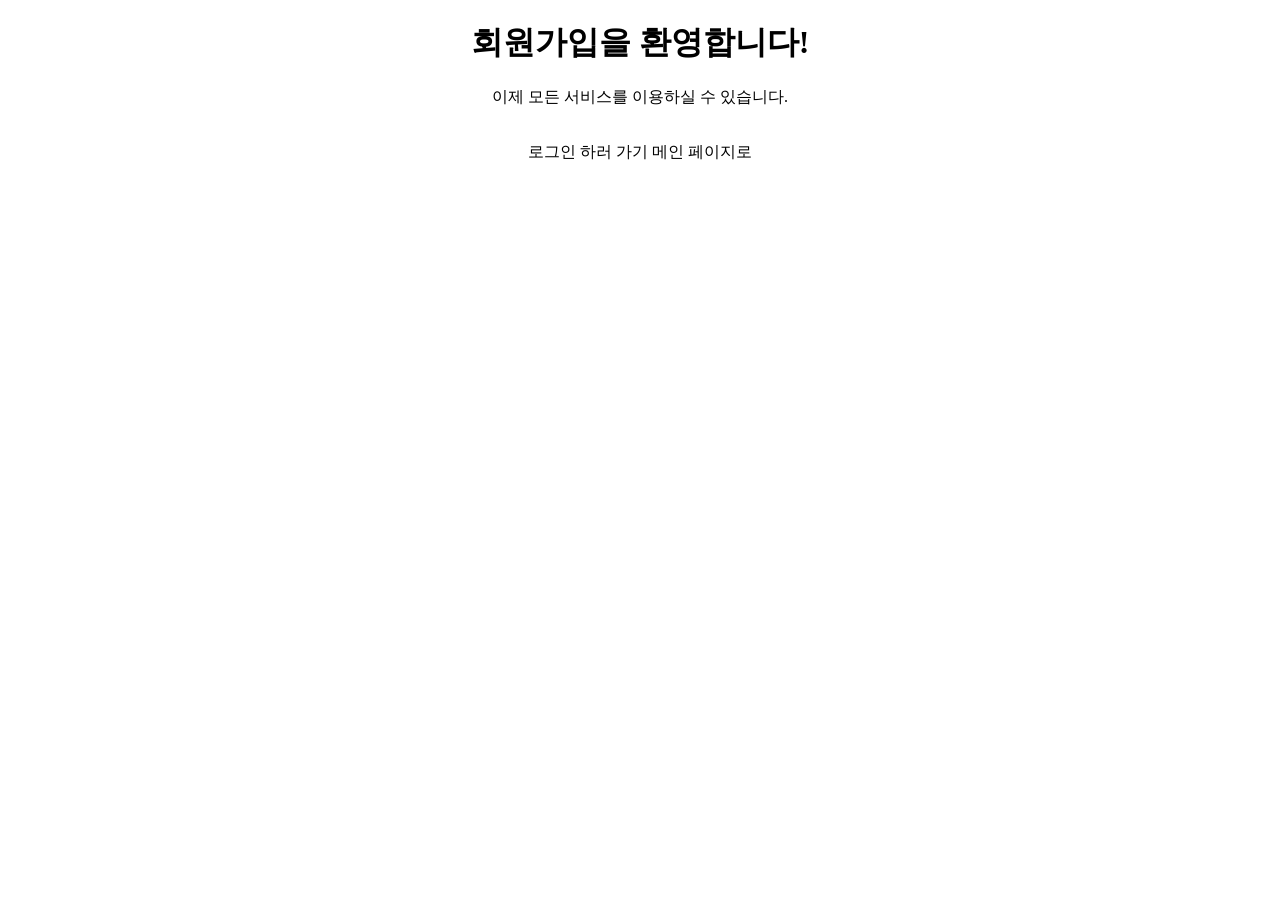
<file: src/main/resources/templates/reg_success.html>
<!DOCTYPE html>
<html lang="ko" xmlns:th="http://www.thymeleaf.org">
<head>
  <meta charset="UTF-8"> <!-- 문자 인코딩 UTF-8 설정 -->
  <meta http-equiv="X-UA-Compatible" content="IE=edge"/> <!-- IE 호환 모드 -->
  <meta name="viewport" content="width=device-width, initial-scale=1.0"> <!-- 모바일 대응 뷰포트 설정 -->
  <title>회원가입 완료</title> <!-- 브라우저 탭 제목 -->
  <link rel="stylesheet" th:href="@{/css/form.css}"/> <!-- form.css 스타일 시트 적용 -->
</head>
<body>
<div class="form-container" style="text-align: center;"> <!-- 중앙 정렬 컨테이너 시작 -->

  <!-- 환영 메시지 제목 -->
  <h1>회원가입을 환영합니다!</h1>

  <!-- 안내 문구 -->
  <p>이제 모든 서비스를 이용하실 수 있습니다.</p>

  <br>

  <!-- 이동 버튼 영역 -->
  <div class="links">
    <!-- 로그인 페이지로 이동 -->
    <a th:href="@{/login.html}" class="btn">로그인 하러 가기</a>
    <!-- 메인 페이지로 이동 -->
    <a th:href="@{/}" class="btn">메인 페이지로</a>
  </div>
</div> <!-- 중앙 정렬 컨테이너 끝 -->
</body>
</html>
</file>
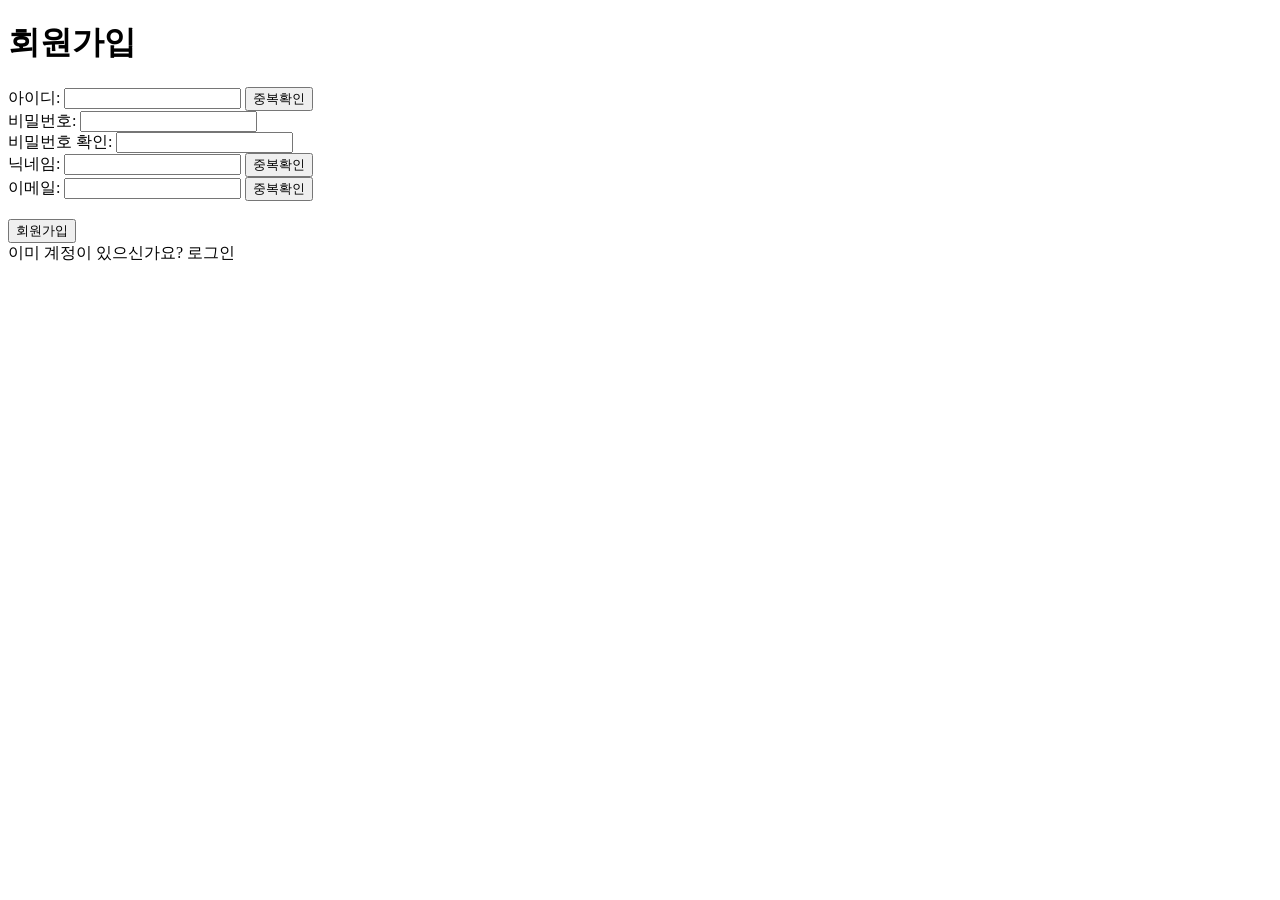
<file: src/main/resources/templates/register.html>
<!DOCTYPE html>
<html lang="ko" xmlns:th="http://www.thymeleaf.org">
<head>
    <meta charset="UTF-8">
    <meta http-equiv="X-UA-Compatible" content="IE=edge"/>
    <meta name="viewport" content="width=device-width, initial-scale=1.0">
    <title>회원가입</title>
    <link rel="stylesheet" th:href="@{/css/form.css}"/>
</head>
<body>
<div class="form-container">
    <h1>회원가입</h1>

    <form th:action="@{/userReg}" method="post" onsubmit="return validateForm()">

        <!-- 아이디 중복 -->
        <div>
            <label for="id">아이디:</label>
            <input type="text" id="id" name="id" required />
            <button type="button" onclick="checkDuplicate('id')">중복확인</button>
        </div>

        <!-- 비밀번호 입력 -->
        <div>
            <label for="password">비밀번호:</label>
            <input type="password" id="password" name="password" required />
        </div>

        <!-- 비밀번호 확인 -->
        <div>
            <label for="passwordCheck">비밀번호 확인:</label>
            <input type="password" id="passwordCheck" name="passwordCheck" required />
        </div>

        <!-- 닉네임 중복 -->
        <div>
            <label for="nickname">닉네임:</label>
            <input type="text" id="nickname" name="nickname" required />
            <button type="button" onclick="checkDuplicate('nickname')">중복확인</button>
        </div>

        <!-- 이메일 중복 -->
        <div>
            <label for="email">이메일:</label>
            <input type="email" id="email" name="email" required />
            <button type="button" onclick="checkDuplicate('email')">중복확인</button>
        </div>

        <br>
        <button type="submit">회원가입</button>
    </form>

    <div class="links">
        <a th:href="@{/login.html}">이미 계정이 있으신가요? 로그인</a>
    </div>
</div>

<script>
    let idChecked = false;
    let nicknameChecked = false;
    let emailChecked = false;

    // 폼 유효성 검사 함수
    function validateForm() {
        let id = document.getElementById('id').value;
        let pw = document.getElementById('password').value;
        let pwCheck = document.getElementById('passwordCheck').value;
        let email = document.getElementById('email').value;

        let koreanRegex = /[ㄱ-ㅎ|ㅏ-ㅣ|가-힣]/;
        if (koreanRegex.test(id) || koreanRegex.test(email) || koreanRegex.test(pw)) {
            alert("아이디, 이메일, 비밀번호에는 한글을 사용할 수 없습니다.");
            return false;
        }

        // [수정] 모든 중복확인 여부 체크
        if (!idChecked) {
            alert("아이디 중복확인을 해주세요.");
            return false;
        }
        if (!nicknameChecked) {
            alert("닉네임 중복확인을 해주세요.");
            return false;
        }
        if (!emailChecked) {
            alert("이메일 중복확인을 해주세요.");
            return false;
        }

        if (pw !== pwCheck) {
            alert("비밀번호와 비밀번호 확인이 일치하지 않습니다.");
            return false;
        }

        if (!email.includes("@")) {
            alert("올바른 이메일 형식을 입력하세요.");
            return false;
        }

        let pwRegex = /^(?=.*[a-z])(?=.*[A-Z])(?=.*\d)(?=.*[\W_])[A-Za-z\d\W_]{8,20}$/;
        if (!pwRegex.test(pw)) {
            alert("비밀번호는 8~20자리이며, 영문 대소문자, 숫자, 특수문자를 모두 포함해야 합니다.");
            return false;
        }

        return true;
    }

    // 중복확인 함수를 새로운 API 주소와 JSON 응답 반환
    function checkDuplicate(type) {
        let value = document.getElementById(type).value;
        if (!value) {
            let typeName = "";
            if(type === 'id') typeName = '아이디';
            else if (type === 'nickname') typeName = '닉네임';
            else typeName = '이메일';
            alert(typeName + "을(를) 입력해주세요.");
            return;
        }

        // type에 따라 API 경로를 동적으로 설정
        let apiUrl = `/api/user/check-${type}?${type}=${value}`;

        fetch(apiUrl)
            .then(response => response.json()) // 응답을 JSON으로 파싱
            .then(data => {
                let typeName = "";
                if(type === 'id') typeName = '아이디';
                else if (type === 'nickname') typeName = '닉네임';
                else typeName = '이메일';

                if (data.isDuplicate) { // JSON 객체의 isDuplicate 속성 확인
                    alert("이미 사용 중인 " + typeName + "입니다.");
                    if (type === "id") idChecked = false;
                    else if (type === "nickname") nicknameChecked = false;
                    else emailChecked = false;
                } else {
                    alert("사용 가능한 " + typeName + "입니다!");
                    if (type === "id") idChecked = true;
                    else if (type === "nickname") nicknameChecked = true;
                    else emailChecked = true;
                }
            })
            .catch(error => console.error("Error:", error));
    }
</script>
</body>
</html>
</file>
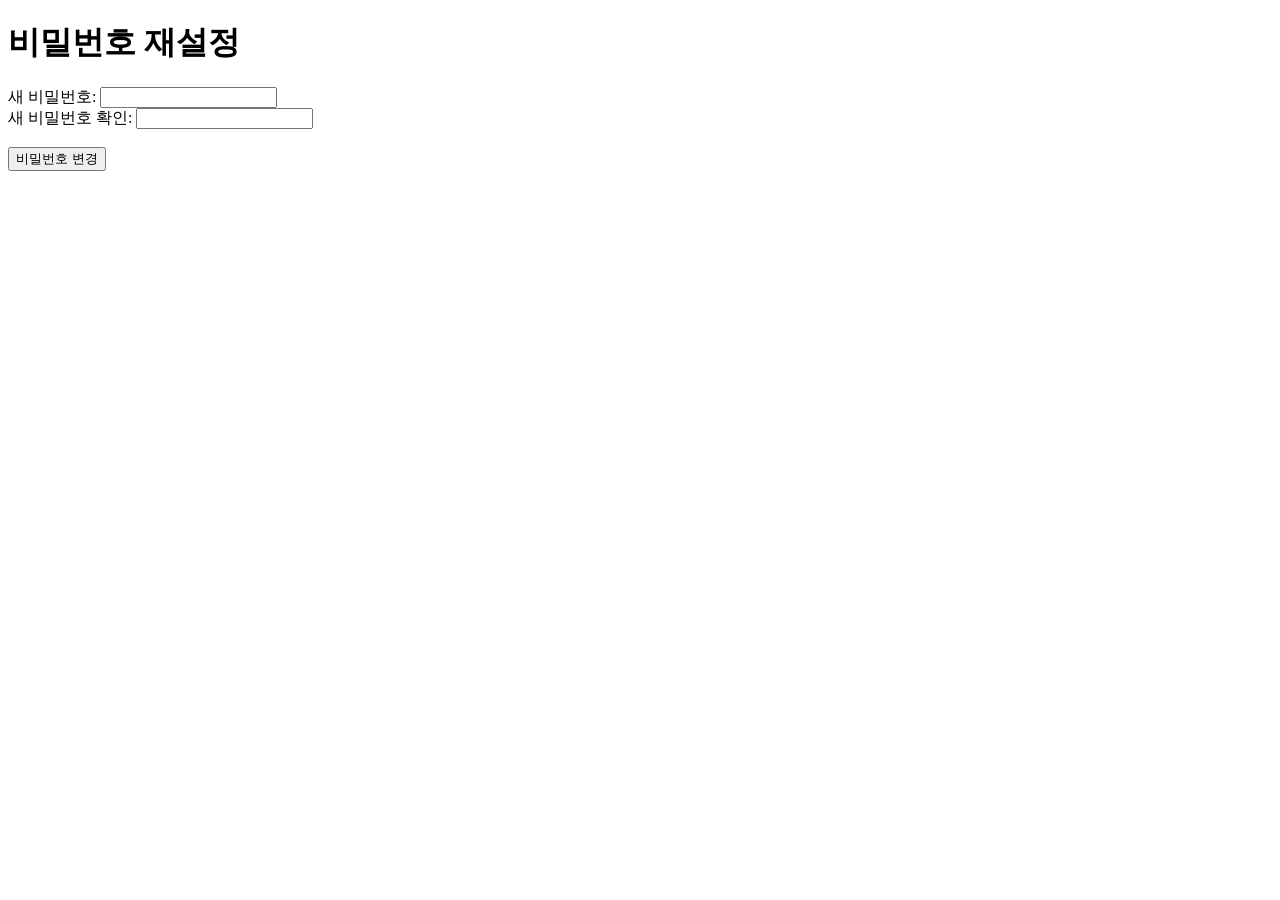
<file: src/main/resources/templates/resetPw.html>
<!DOCTYPE html>
<html lang="ko" xmlns:th="http://www.thymeleaf.org">
<head>
    <meta charset="UTF-8">
    <title>비밀번호 재설정</title>
    <link rel="stylesheet" th:href="@{/css/form.css}"/>
</head>
<body>
<div class="form-container">
    <h1>비밀번호 재설정</h1>

    <form th:action="@{/resetPw}" method="post">
        <input type="hidden" name="id" th:value="${session.idForPwReset}" />

        <div>
            <label for="newPassword">새 비밀번호:</label>
            <input type="password" id="newPassword" name="newPassword" required>
        </div>
        <div>
            <label for="newPasswordCheck">새 비밀번호 확인:</label>
            <input type="password" id="newPasswordCheck" name="newPasswordCheck" required>
        </div>
        <br>
        <button type="submit">비밀번호 변경</button>
    </form>

    <script th:if="${param.error}" th:inline="javascript">
        alert("새 비밀번호와 비밀번호 확인이 일치하지 않습니다.");
    </script>
</div>
</body>
</html>
</file>
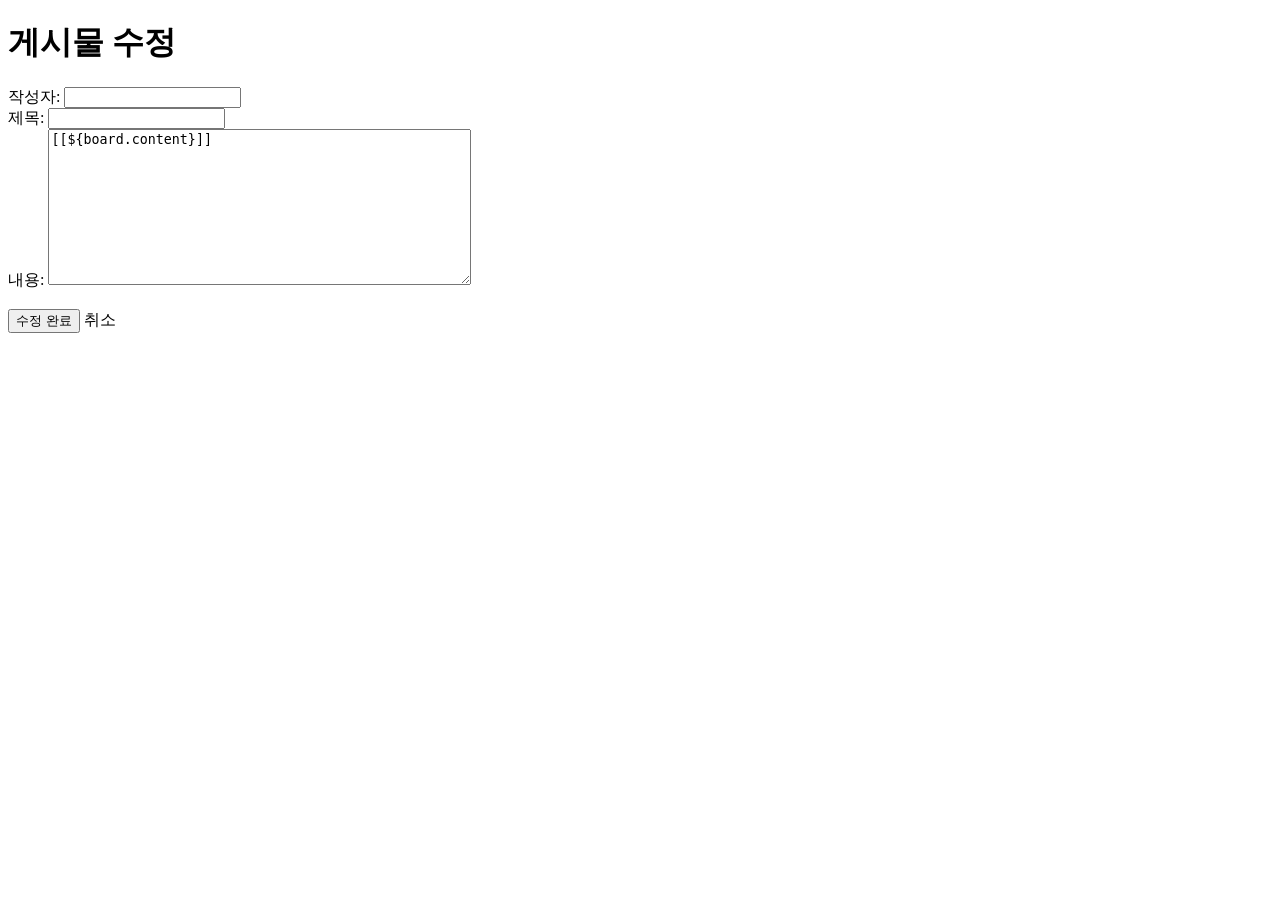
<file: src/main/resources/templates/updateform.html>
<!DOCTYPE html>
<html lang="ko" xmlns:th="http://www.thymeleaf.org">
<head>
    <meta charset="UTF-8" /> <meta http-equiv="X-UA-Compatible" content="IE=edge"/> <meta name="viewport" content="width=device-width, initial-scale=1.0"> <title>게시물 수정</title> <link rel="stylesheet" th:href="@{/css/form.css}"/> </head>
<body>
<div class="form-container"> <h1>게시물 수정</h1> <form th:action="@{/update}" method="post">

    <input type="hidden" th:name="${_csrf.parameterName}" th:value="${_csrf.token}" />

    <input type="hidden" name="boardId" th:value="${board.boardId}" />

    <div>
        <label>작성자:</label>
        <input type="text" th:value="${loginInfo.nickname}" readonly/>
    </div>

    <div>
        <label for="title">제목:</label>
        <input type="text" id="title" name="title" th:value="${board.title}" required />
    </div>

    <div>
        <label for="content">내용:</label>
        <textarea id="content" name="content" cols="50" rows="10" required>[[${board.content}]]</textarea>
    </div>

    <br>

    <button type="submit">수정 완료</button>
    <a th:href="@{/board(boardId=${board.boardId})}" class="btn-cancel">취소</a>
</form>
</div>
</body>
</html>
</file>
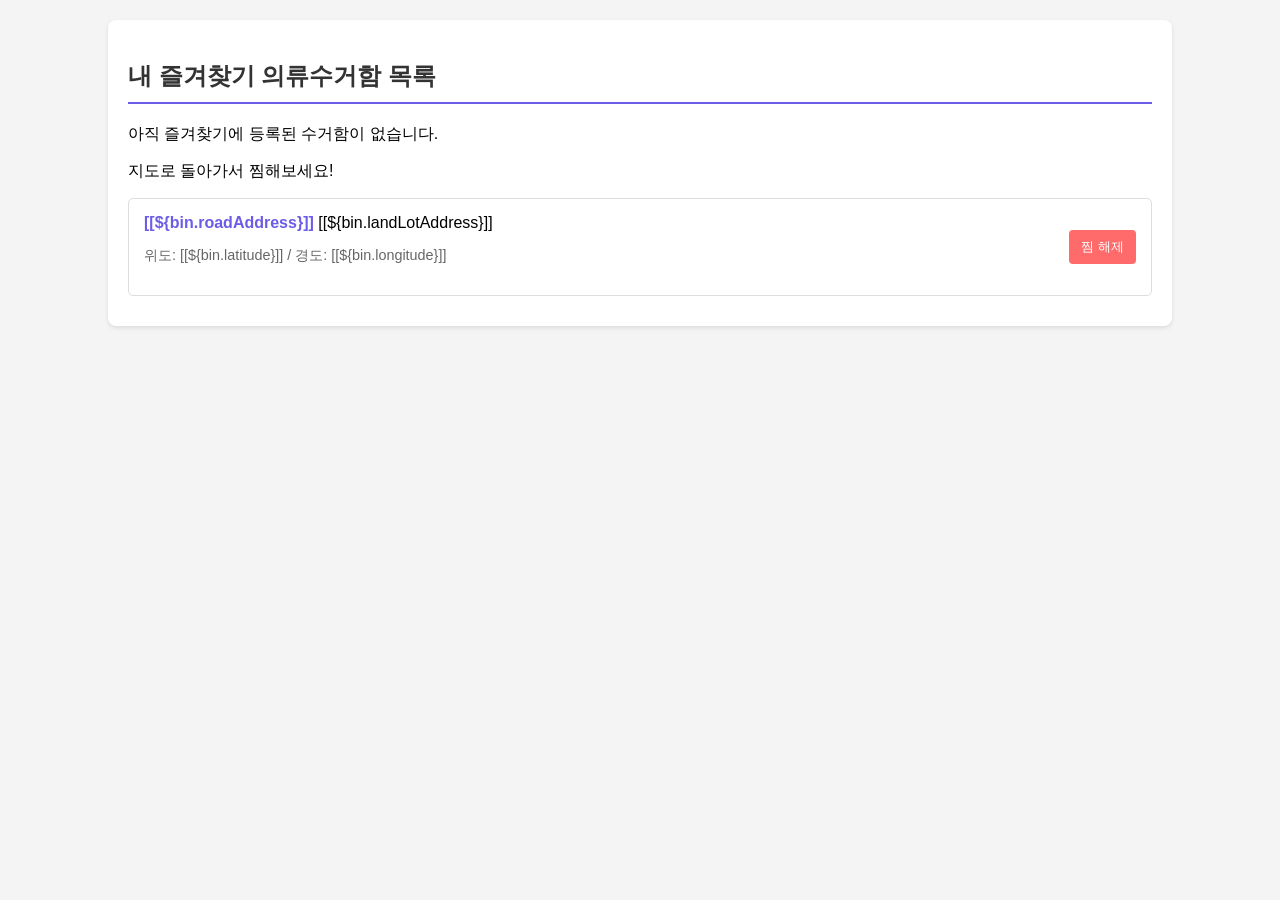
<file: src/main/resources/templates/wish.html>
<!DOCTYPE html>
<html lang="ko" xmlns:th="http://www.thymeleaf.org">
<head>
    <meta charset="UTF-8">
    <title>내 즐겨찾기 목록</title>
    <style>
        body { font-family: Arial, sans-serif; margin: 0; padding: 0; background-color: #f4f4f4; }
        .content-container { width: 80%; margin: 20px auto; padding: 20px; background-color: white; border-radius: 8px; box-shadow: 0 2px 4px rgba(0,0,0,0.1); }
        h2 { border-bottom: 2px solid #6c5ce7; padding-bottom: 10px; margin-bottom: 20px; color: #333; }
        .wish-item { border: 1px solid #ddd; padding: 15px; margin-bottom: 10px; border-radius: 5px; background-color: #fff; display: flex; justify-content: space-between; align-items: center; }
        .wish-item strong { color: #6c5ce7; }
        .remove-btn { background-color: #ff6b6b; color: white; border: none; padding: 8px 12px; border-radius: 4px; cursor: pointer; }
    </style>
</head>
<body>
<div th:replace="~{fragments/header :: headerFragment}"></div>

<div class="content-container">
    <h2>내 즐겨찾기 의류수거함 목록</h2>

    <div th:if="${wishes.isEmpty()}">
        <p>아직 즐겨찾기에 등록된 수거함이 없습니다.</p>
        <p><a th:href="@{/}">지도로 돌아가서 찜해보세요!</a></p>
    </div>

    <div th:each="bin : ${wishes}" class="wish-item">
        <div>
            <strong>[[${bin.roadAddress}]]</strong>
            <span th:if="${bin.roadAddress == null}">[[${bin.landLotAddress}]]</span>
            <p style="font-size: 0.9em; color: #666;">위도: [[${bin.latitude}]] / 경도: [[${bin.longitude}]]</p>
        </div>
        <button class="remove-btn" th:data-bin-id="${bin.id}" onclick="removeWish(this.getAttribute('data-bin-id'))">
            찜 해제
        </button>
    </div>
</div>

<script>
    // [삭제] CSRF는 /api/** 경로에 필요 없으므로 삭제

    function removeWish(binId) {
        if (!confirm('정말로 즐겨찾기를 해제하시겠습니까?')) {
            return;
        }

        // [수정] credentials: 'include' 옵션 추가 및 불필요한 CSRF 헤더 삭제
        fetch(`/api/wish/remove/${binId}`, {
            method: 'DELETE',
            credentials: 'include' // <-- 바로 이 마법의 한 줄! "출입증(쿠키) 챙겨가!"
        })
            .then(res => {
                if (res.status === 401) {
                    alert('로그인이 만료되었거나 권한이 없습니다.');
                    window.location.href = '/login.html';
                    return Promise.reject('로그인 필요');
                }
                if (!res.ok) {
                    // [수정] 에러 응답도 JSON으로 처리
                    return res.json().then(err => Promise.reject(err.message || '해제 실패'));
                }
                // [수정] 성공 응답도 JSON으로 처리
                return res.json();
            })
            .then(data => {
                alert(data.message); // ApiController가 보내준 성공 메시지 출력
                window.location.reload();
            })
            .catch(err => {
                if (err !== '로그인 필요') {
                    console.error("Remove Wish Error:", err);
                    alert('해제 중 오류가 발생했습니다: ' + err);
                }
            });
    }
</script>
</body>
</html>
</file>
